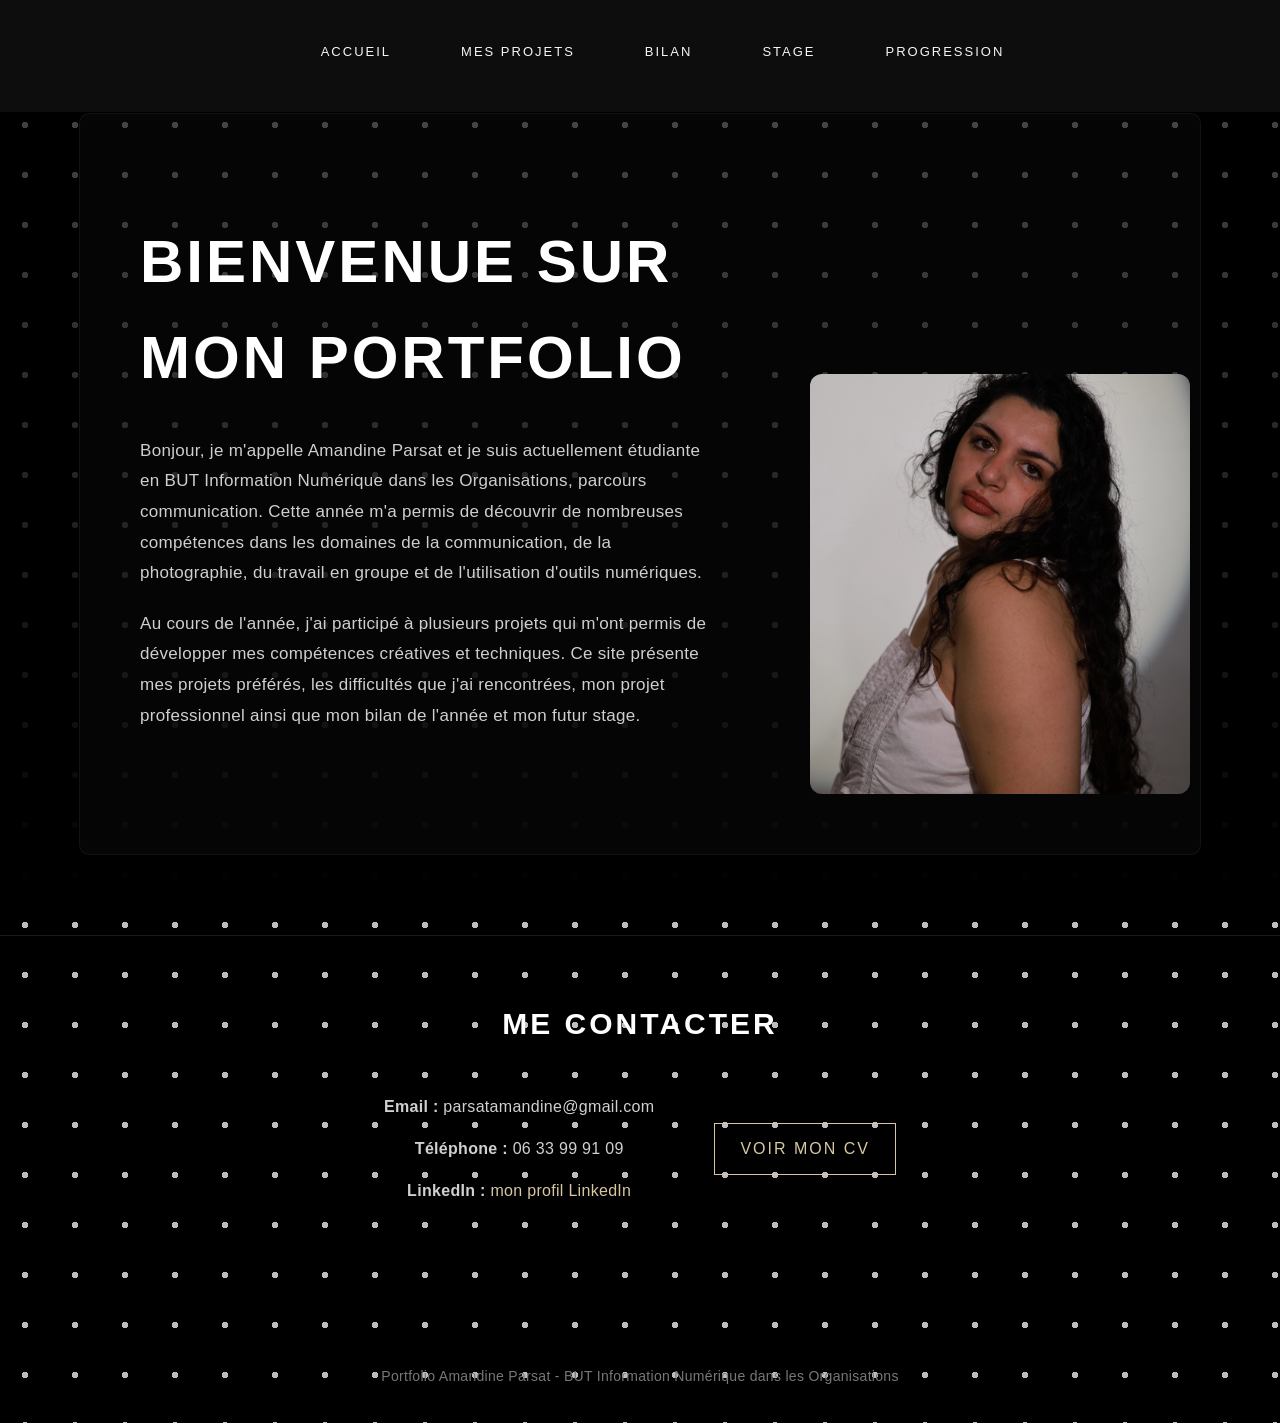
<file: index.html>
<!DOCTYPE html>
<html lang="fr">

<head>
<meta charset="UTF-8">
<title>Portfolio - Accueil</title>
<link rel="stylesheet" href="style.css">
</head>

<body>

<!-- Navigation -->
<nav>
<ul>
<li><a href="index.html">Accueil</a></li>
<li><a href="mesprojets.html">Mes Projets</a></li>
<li><a href="bilan.html">Bilan</a></li>
<li><a href="stage.html">Stage</a></li>
<li><a href="progession.html">Progression</a></li>
</ul>
</nav>

<div class="container">

<div class="intro">

<div class="intro-text">

<h1>Bienvenue sur mon portfolio</h1>

<p>
Bonjour, je m'appelle Amandine Parsat et je suis actuellement étudiante en BUT Information Numérique dans les Organisations, parcours communication.
Cette année m'a permis de découvrir de nombreuses compétences dans les domaines de la communication, de la photographie, du travail en groupe et de l'utilisation d'outils numériques.
</p>

<p>
Au cours de l'année, j'ai participé à plusieurs projets qui m'ont permis de développer mes compétences créatives et techniques.
Ce site présente mes projets préférés, les difficultés que j'ai rencontrées, mon projet professionnel ainsi que mon bilan de l'année et mon futur stage.
</p>

</div>

<img src="images/photodeamandine.jpg" alt="Photo de Amandine" class="intro-img">

</div>

</div> <!-- FIN DU CONTAINER -->


<!-- CONTACT (EN DEHORS !!!) -->
<div class="contact-section">

<h2 class="titre-contact">Me contacter</h2>

<div class="contact-container">

<div class="contact-infos">
<p><strong>Email :</strong> parsatamandine@gmail.com</p>
<p><strong>Téléphone :</strong> 06 33 99 91 09</p>
<p><strong>LinkedIn :</strong> 
<a href="https://www.linkedin.com/in/amandine-parsat-004002316/" target="_blank">mon profil LinkedIn</a>
</p>

</p>
</div>

<div>
<a href="images/CV Amandine Parsat (1).pdf" class="btn-cv">Voir mon CV</a>
</div>

</div>

</div>

</div>

</div>
</div>

</div>

<footer>
Portfolio Amandine Parsat - BUT Information Numérique dans les Organisations
</footer>

</body>
</html>
</file>
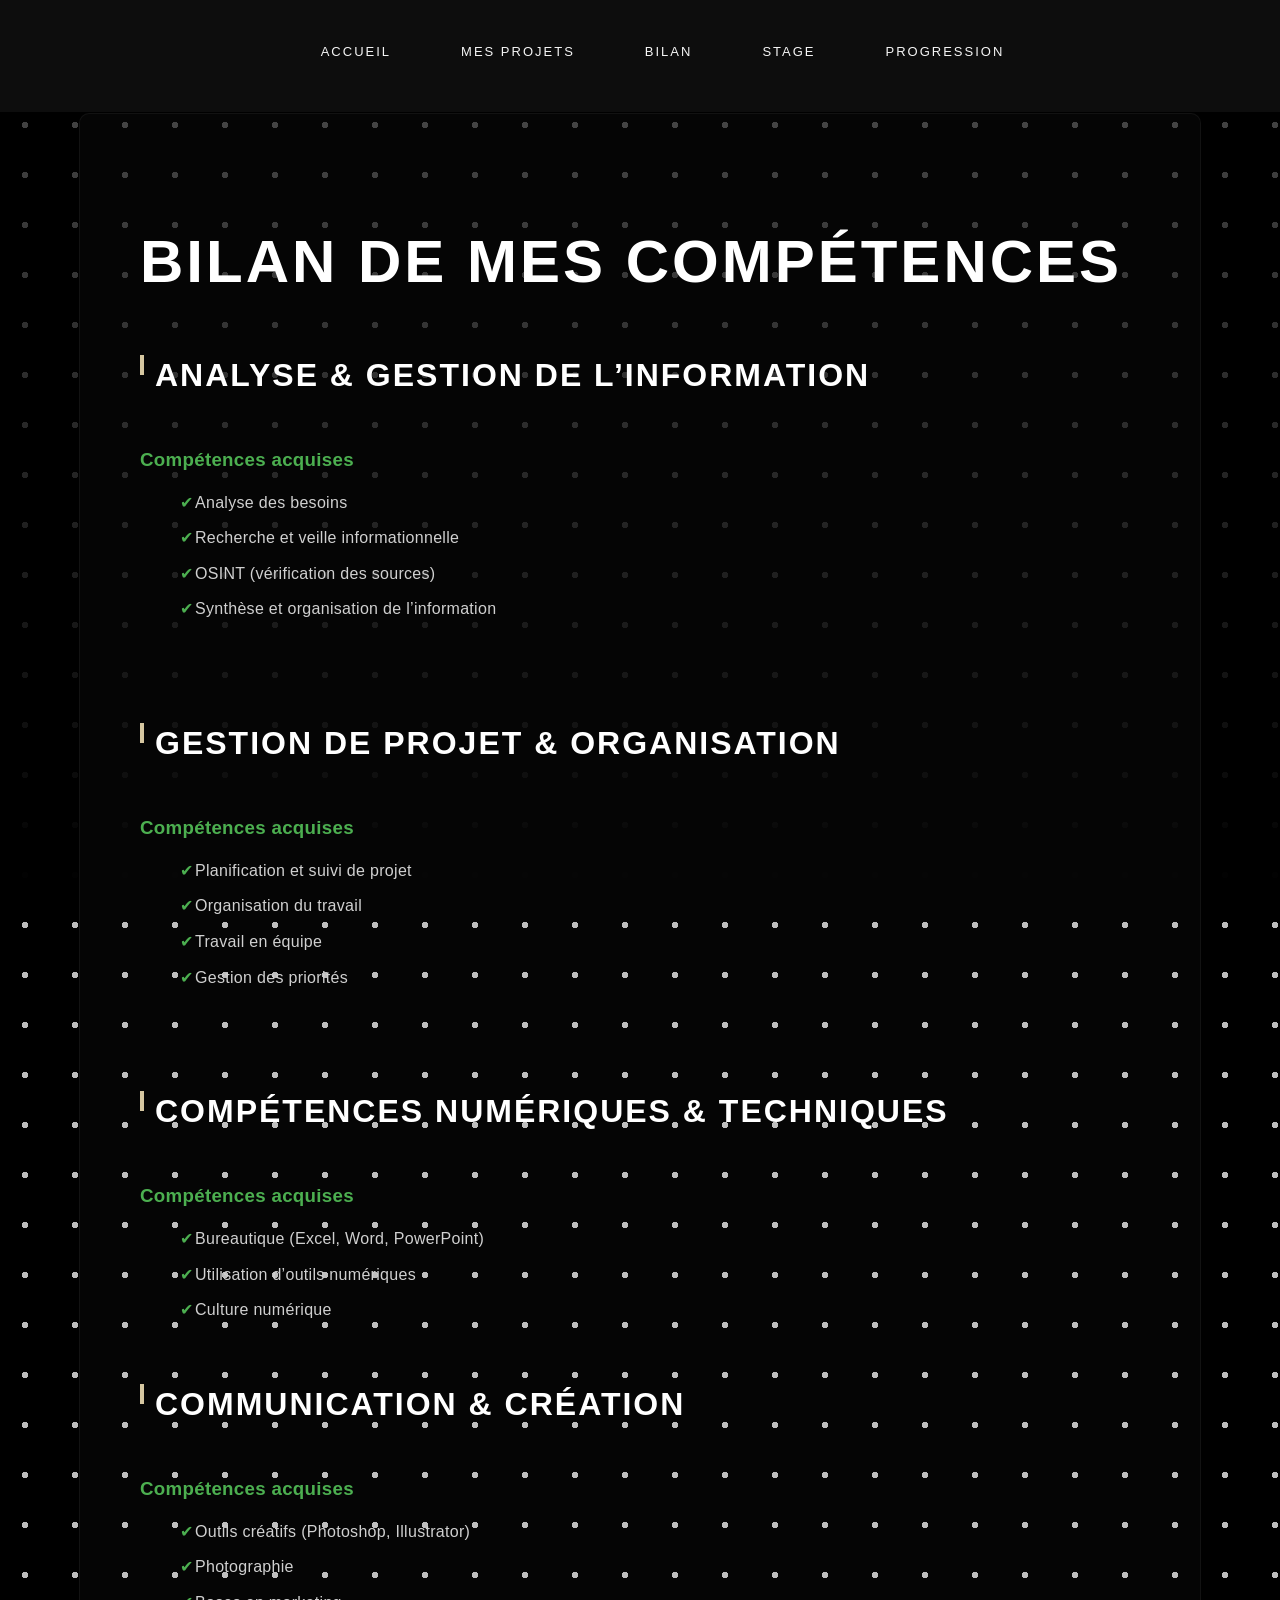
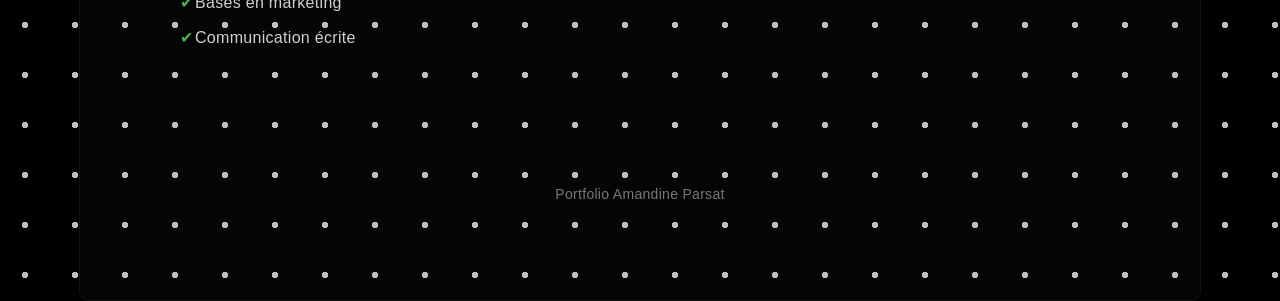
<file: bilan.html>
<!DOCTYPE html>
<html lang="fr">
<head>
<meta charset="UTF-8">
<title>Compétences</title>
<link rel="stylesheet" href="style.css">
</head>

<body class="competences-page">

<nav>
<ul>
<li><a href="index.html">Accueil</a></li>
<li><a href="mesprojets.html">Mes Projets</a></li>
<li><a href="bilan.html">Bilan</a></li>
<li><a href="stage.html">Stage</a></li>
<li><a href="progession.html">Progression</a></li>
</ul>
</nav>

<div class="container">

<h1 class="titre-principal">Bilan de mes compétences</h1>

<!-- 1 -->
<div class="bloc-competence">

<h2>Analyse & gestion de l’information</h2>

<div class="colonnes">

<div>
<h3 class="ok">Compétences acquises</h3>
<ul>
<li>Analyse des besoins</li>
<li>Recherche et veille informationnelle</li>
<li>OSINT (vérification des sources)</li>
<li>Synthèse et organisation de l’information</li>
</ul>
</div>

</div>

</div>

<!-- 2 -->
<div class="bloc-competence">

<h2>Gestion de projet & organisation</h2>

<div class="colonnes">

<div>
<h3 class="ok">Compétences acquises</h3>
<ul>
<li>Planification et suivi de projet</li>
<li>Organisation du travail</li>
<li>Travail en équipe</li>
<li>Gestion des priorités</li>
</ul>
</div>


</div>

</div>

<!-- 3 -->
<div class="bloc-competence">

<h2>Compétences numériques & techniques</h2>

<div class="colonnes">

<div>
<h3 class="ok">Compétences acquises</h3>
<ul>
<li>Bureautique (Excel, Word, PowerPoint)</li>
<li>Utilisation d’outils numériques</li>
<li>Culture numérique</li>


</div>

</div>

<!-- 4 -->
<div class="bloc-competence">

<h2>Communication & création</h2>

<div class="colonnes">

<div>
<h3 class="ok">Compétences acquises</h3>
<ul>
<li>Outils créatifs (Photoshop, Illustrator)</li>
<li>Photographie</li>
<li>Bases en marketing</li>
<li>Communication écrite</li>
</ul>
</div>


</div>

</div>

</div>


<footer>
Portfolio Amandine Parsat
</footer>

</body>
</html>
</file>
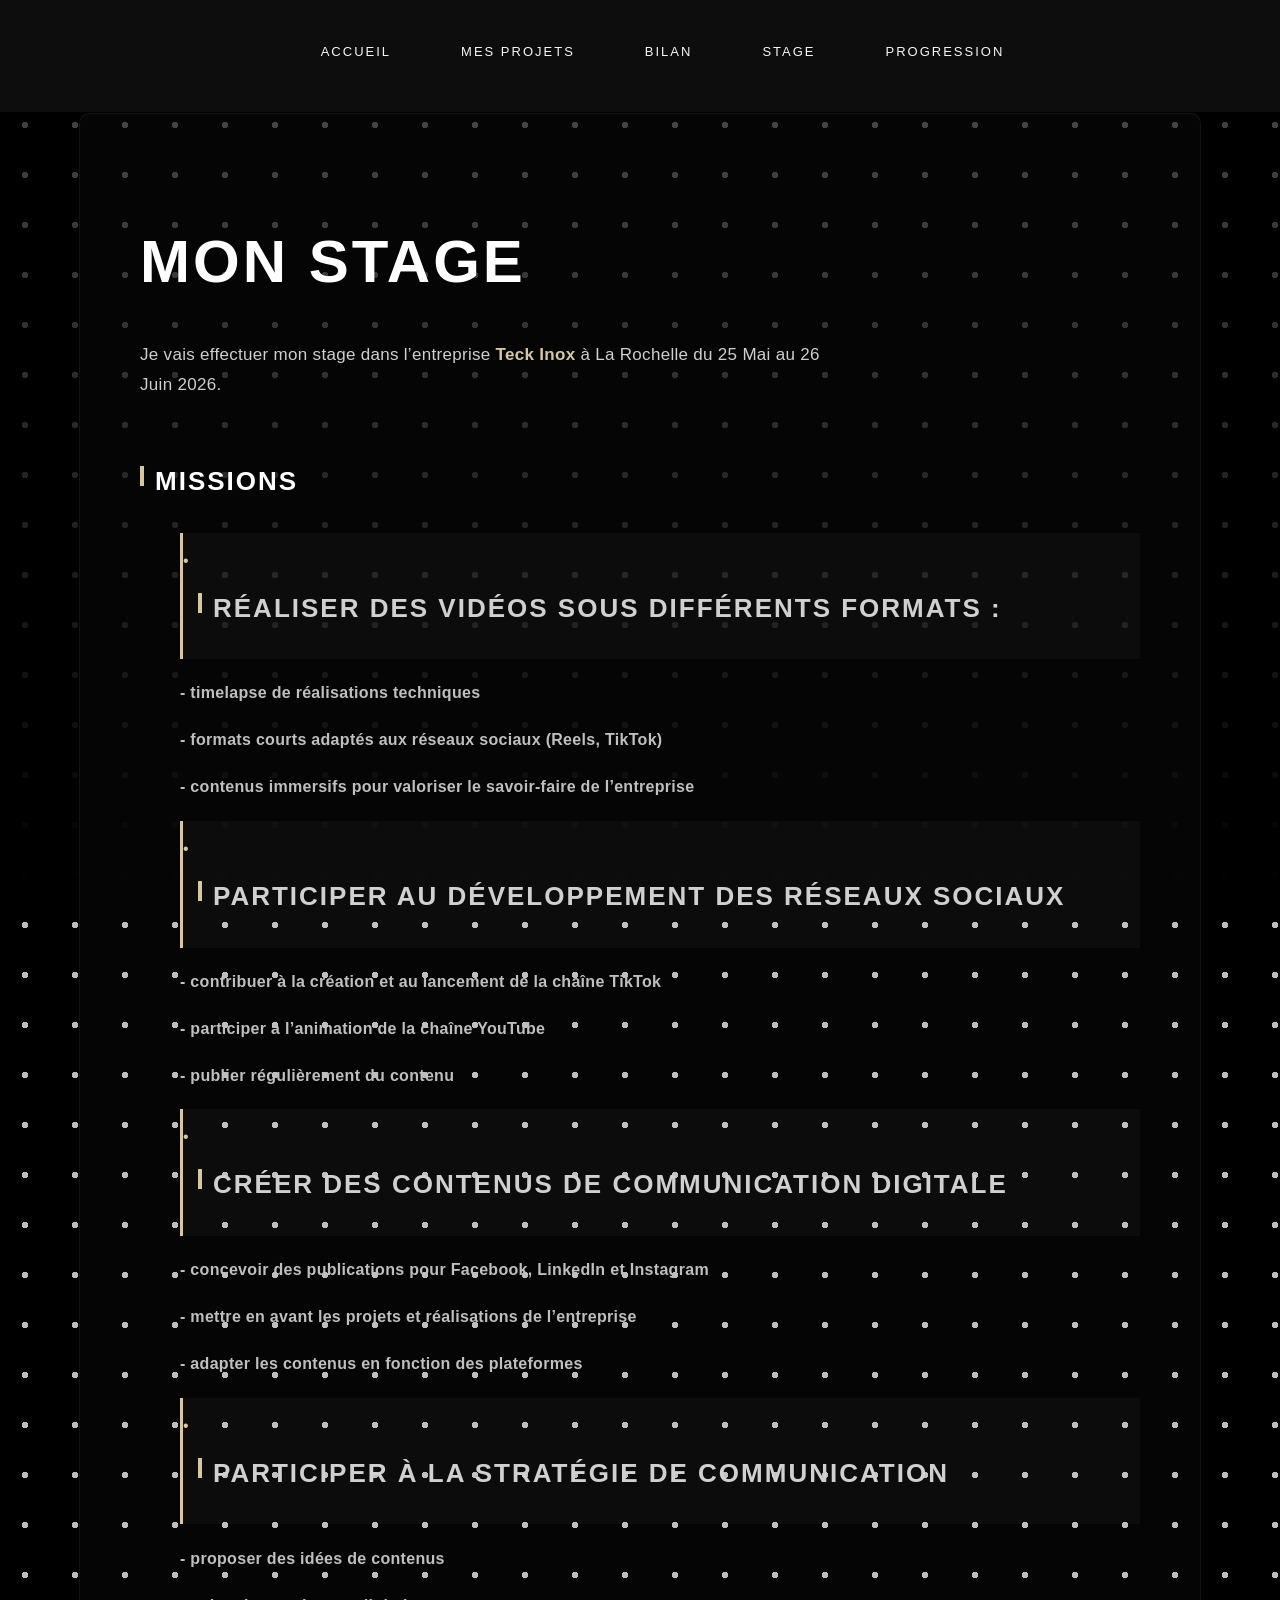
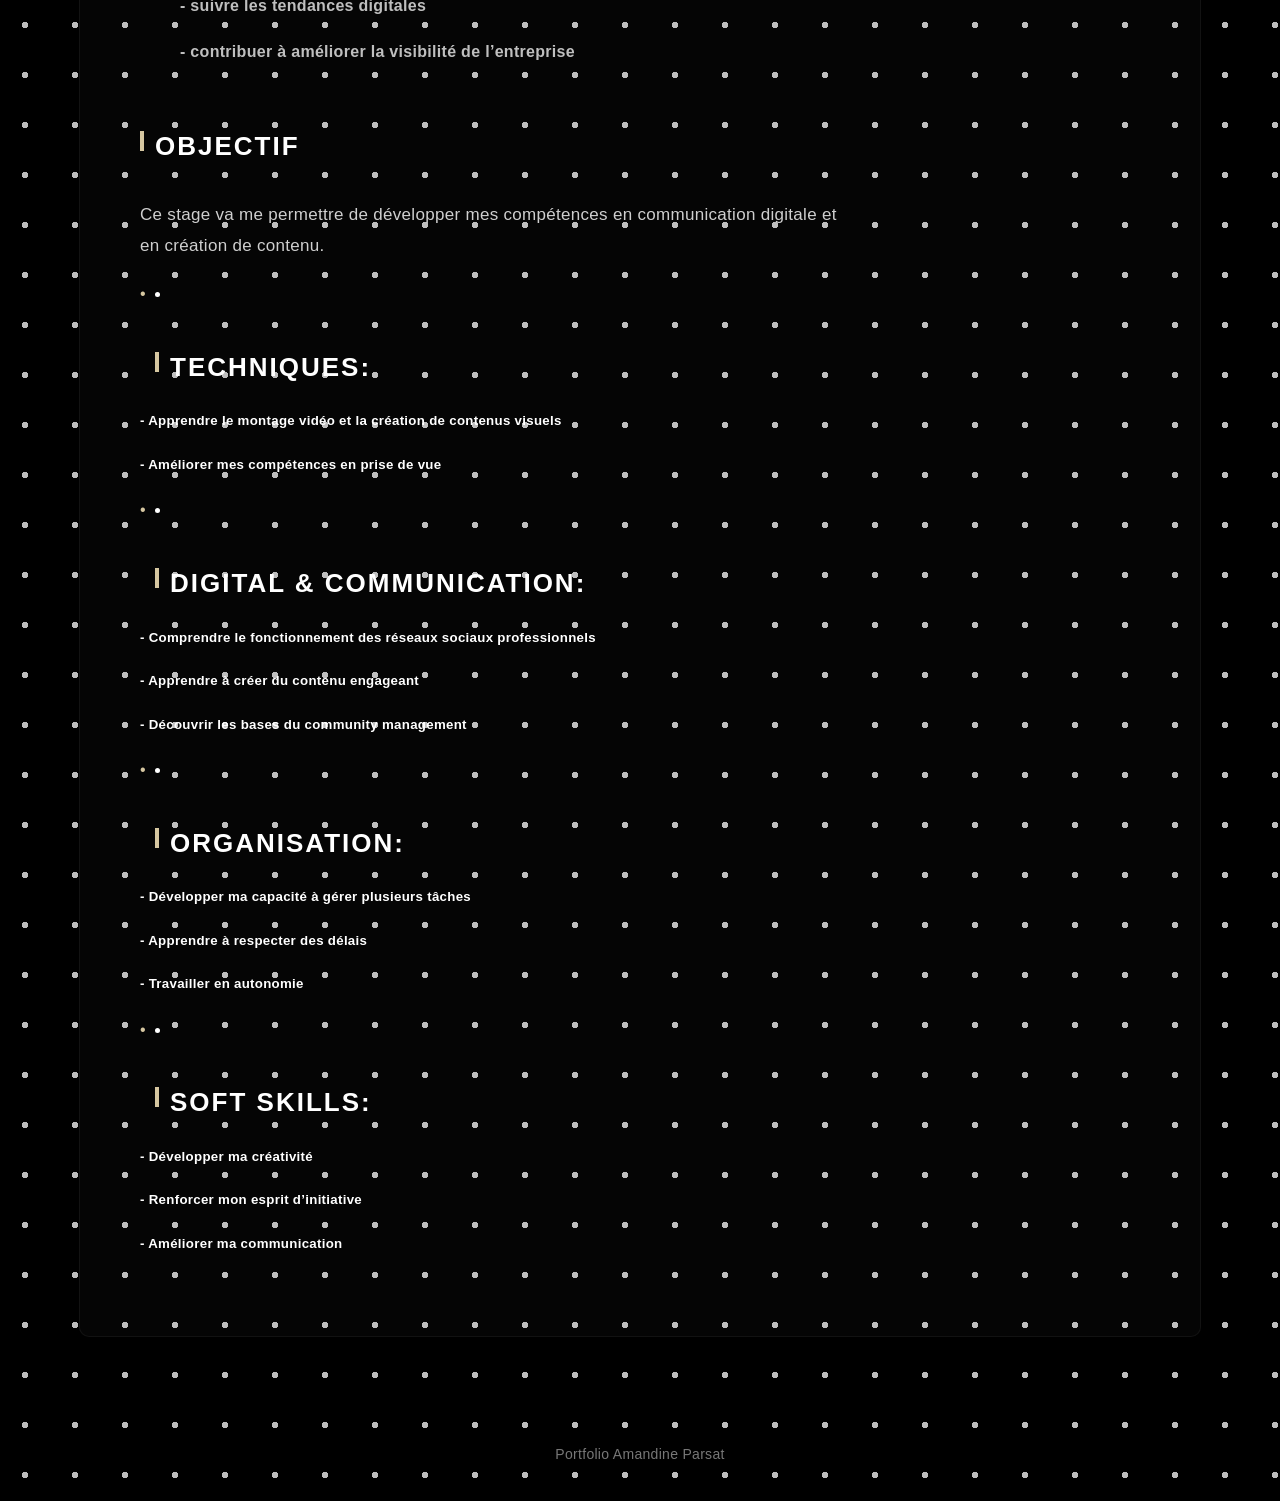
<file: stage.html>
<!DOCTYPE html>
<html lang="fr">
<head>
<meta charset="UTF-8">
<title>Stage</title>
<link rel="stylesheet" href="style.css">
</head>

<body>

<nav>
<ul>
<li><a href="index.html">Accueil</a></li>
<li><a href="mesprojets.html">Mes Projets</a></li>
<li><a href="bilan.html">Bilan</a></li>
<li><a href="stage.html">Stage</a></li>
<li><a href="progession.html">Progression</a></li>
</ul>
</nav>

<div class="container">

<div class="bloc">

<h1 class="titre-principal">Mon stage</h1>

<p>
Je vais effectuer mon stage dans l’entreprise <span class="highlight">Teck Inox</span> à La Rochelle du 25 Mai au 26 Juin 2026.
</p>

</div>

<div class="bloc reveal">

<h2 class="titre-section">Missions</h2>

<ul class="missions">
<li> <h2>Réaliser des vidéos sous différents formats :</li></h2>
<h4> - timelapse de réalisations techniques</h4>
<h4> - formats courts adaptés aux réseaux sociaux (Reels, TikTok)</h4>
<h4> - contenus immersifs pour valoriser le savoir-faire de l’entreprise</h4>

<li><h2>Participer au développement des réseaux sociaux</li></h2>
<h4> - contribuer à la création et au lancement de la chaîne TikTok </h4>
<h4> - participer à l’animation de la chaîne YouTube </h4>
<h4> - publier régulièrement du contenu</h4>

<li><h2>Créer des contenus de communication digitale</li></h2>
<h4> - concevoir des publications pour Facebook, LinkedIn et Instagram</h4>
<h4> - mettre en avant les projets et réalisations de l’entreprise</h4>
<h4> - adapter les contenus en fonction des plateformes</h4>

<li><h2>Participer à la stratégie de communication</li></h2>
<h4> - proposer des idées de contenus</h4>
<h4> - suivre les tendances digitales</h4>
<h4> - contribuer à améliorer la visibilité de l’entreprise</h4>
</ul>

</div>

<div class="bloc reveal">

<h2 class="titre-section">Objectif</h2>

<p>
Ce stage va me permettre de développer mes compétences en communication digitale et en création de contenu.
</p>
<li> <h2>Techniques:</li></h2>
<h5> - Apprendre le montage vidéo et la création de contenus visuels </h5>
<h5> - Améliorer mes compétences en prise de vue</h5>

<li> <h2>Digital & communication:</li></h2>
<h5> - Comprendre le fonctionnement des réseaux sociaux professionnels </h5>
<h5> - Apprendre à créer du contenu engageant</h5>
<h5> - Découvrir les bases du community management</h5>

<li> <h2>Organisation:</li></h2>
<h5> - Développer ma capacité à gérer plusieurs tâches</h5>
<h5> - Apprendre à respecter des délais</h5>
<h5> - Travailler en autonomie</h5>

<li> <h2>Soft skills:</li></h2>
<h5> - Développer ma créativité</h5>
<h5> - Renforcer mon esprit d’initiative</h5>
<h5> - Améliorer ma communication</h5> 


</div>

</div>

<footer>
Portfolio Amandine Parsat
</footer>

</body>
</html>
</file>
<file: style.css>
/* =========================
FOND POIS PROPRE
========================= */

body{
margin:0;
background-color:#000;

/* pois */
background-image: radial-gradient(circle, rgba(255, 255, 255, 0.74) 3px, transparent 2px);

/* taille du motif */
background-size:50px 50px;

/* répétition sur toute la page */
background-repeat:repeat;
}

/* =========================
GLOBAL
========================= */


body{
font-family: "Helvetica Neue", Arial, sans-serif;
color:#ffffff;
line-height:1.6;
letter-spacing:0.3px;

/* FOND NOIR */
background-color:#000;

/* ANIMATION */
animation:moveDots 25s linear infinite;
}


/* =========================
NAVIGATION
========================= */


nav{
background:#0d0d0d;
padding:22px 0;
border-bottom:1px solid #000000;
position:sticky;
top:0;
}


nav ul{
display:flex;
justify-content:center;
gap:45px;
list-style:none;
}


nav a{
color:#f5f5f5;
text-decoration:none;
font-size:13px;
letter-spacing:2px;
text-transform:uppercase;
font-weight:500;
position:relative;
transition:0.3s;
}


nav a::after{
content:"";
position:absolute;
width:0;
height:2px;
left:0;
bottom:-6px;
background:#d6c7a1;
transition:0.3s;
}


nav a:hover::after{
width:100%;
}


/* =========================
CONTAINER
========================= */


.container{
width:85%;
max-width:1200px;
margin:auto;
padding:90px 0;
}


/* =========================
INTRO (texte + photo)
========================= */


.intro{
display:flex;
align-items:flex-start;
gap:50px;
}


.intro-text{
flex:1;
}


.intro-img{
width: 900px;      /* taille plus grande */
height:900px;
object-fit:cover;
border-radius:200px;
margin-top:200px;
}


/* =========================
TITRES
========================= */


h1{
font-size:60px;
font-weight:800;
letter-spacing:3px;
margin-bottom:30px;
text-transform:uppercase;
}


h2{
font-size:26px;
margin-bottom:15px;
text-transform:uppercase;
letter-spacing:2px;
}

p{
color:#bfbfbf;
font-size:16px;
margin-bottom:20px;
max-width:700px;
}

/* =========================
PROJECT GRID
========================= */


.projects-grid{
display:grid;
grid-template-columns:1fr 1fr;
gap:40px;
margin-top:40px;
}

/* =========================
CARDS
========================= */

.intro{
display:flex;
align-items:flex-start;
justify-content:space-between;
gap:40px;
}


.intro-text{
max-width:700px;
}


.intro-img{
width:300px;
height:300px;
object-fit:cover;
border-radius:100px;
margin-left:auto;
}

.card{
background:#121212;
padding:40px;
border-radius:8px;
border:1px solid #000000;
transition:all 0.35s ease;
}


.card:hover{
transform:translateY(-10px);
box-shadow:0 15px 35px rgba(0,0,0,0.5);
}

/* =========================
BUTTON
========================= */


.button{
display:inline-block;
margin-top:20px;
padding:12px 30px;
border-radius:4px;
border:1px solid #d6c7a1;
color:#d6c7a1;
text-decoration:none;
font-size:13px;
letter-spacing:2px;
text-transform:uppercase;
transition:0.3s;
}


.button:hover{
background:#d6c7a1;
color:#0d0d0d;
}


/* =========================
LISTES
========================= */

ul{
margin-left:20px;
color:#bfbfbf;
}

li{
margin-bottom:8px;
}

/* =========================
FOOTER
========================= */

footer{
border-top:1px solid #000000;
text-align:center;
padding:35px;
font-size:14px;
color:#777;
margin-top:70px;
}

/* =========================
RESPONSIVE
========================= */
@media(max-width:900px){
.intro{
flex-direction:column;
}
.projects-grid{
grid-template-columns:1fr;
}
h1{
font-size:40px;
}
.container{
width:90%;
}
nav ul{
flex-direction:column;
gap:15px;
}
}

/* =========================
PAGE PROJET PRO
========================= */

.container{
max-width:1000px;
}

/* Bloc principal */
.container p{
font-size:17px;
color:#cfcfcf;
line-height:1.8;
}

/* Sections */
.container h2{
margin-top:40px;
position:relative;
padding-left:15px;
}

/* petite barre élégante à gauche */
.container h2::before{
content:"";
position:absolute;
left:0;
top:5px;
width:4px;
height:20px;
background:#d6c7a1;
}

/* Liste stylée */
.container ul{
margin-top:15px;
padding-left:20px;
}

.container li{
margin-bottom:10px;
position:relative;
padding-left:15px;
}

/* petit point design */
.container li::before{
content:"•";
position:absolute;
left:0;
color:#d6c7a1;
}

/* bloc effet carte discret */
.container{
background:rgba(255,255,255,0.02);
padding:60px;
border-radius:10px;
border:1px solid rgba(255,255,255,0.05);
}

/* =========================
PAGE PROJET PRO - ULTRA DESIGN
========================= */

.projet-page{
background:linear-gradient(180deg,#000,#0a0a0a);
color:#fff;
}

/* container spacing */
.projet-page .container{
max-width:1100px;
}

/* blocs */
.projet-page .bloc{
background:rgba(255,255,255,0.03);
backdrop-filter:blur(10px);
padding:50px;
border-radius:15px;
border:1px solid rgba(255,255,255,0.08);
margin-bottom:40px;
transition:0.5s;
position:relative;
overflow:hidden;
}

/* effet glow */
.projet-page .bloc::before{
content:"";
position:absolute;
top:0;
left:-100%;
width:100%;
height:100%;
background:linear-gradient(120deg,transparent,rgba(255,255,255,0.1),transparent);
transition:0.6s;
}

.projet-page .bloc:hover::before{
left:100%;
}

/* hover bloc */
.projet-page .bloc:hover{
transform:translateY(-10px) scale(1.02);
box-shadow:0 20px 50px rgba(0,0,0,0.8);
}

/* titre principal */
.projet-page .titre-principal{
font-size:60px;
font-weight:900;
letter-spacing:3px;
margin-bottom:25px;
transition:0.4s;
}

/* effet gradient texte */
.projet-page .titre-principal:hover{
background:linear-gradient(90deg,#d6c7a1,#ffffff);
-webkit-text-fill-color:transparent;
transform:scale(1.1);
}

/* titres sections */
.projet-page .titre-section{
font-size:24px;
letter-spacing:3px;
margin-bottom:20px;
position:relative;
display:inline-block;
transition:0.4s;
}

/* ligne animée */
.projet-page .titre-section::after{
content:"";
position:absolute;
left:0;
bottom:-6px;
width:0;
height:2px;
background:#d6c7a1;
transition:0.4s;
}

/* hover titre */
.projet-page .titre-section:hover{
transform:scale(1.1);
color:#d6c7a1;
}

.projet-page .titre-section:hover::after{
width:100%;
}

/* texte */
.projet-page p{
color:#cfcfcf;
line-height:1.8;
font-size:16px;
}

/* liste */
.projet-page li{
margin-bottom:12px;
position:relative;
padding-left:20px;
transition:0.3s;
}

.projet-page li:hover{
transform:translateX(8px);
color:#fff;
}

/* bullet design */
.projet-page li::before{
content:"▸";
position:absolute;
left:0;
color:#d6c7a1;
}

/* animation apparition */
.reveal{
opacity:0;
transform:translateY(40px);
animation:fadeUp 1s ease forwards;
}

.reveal:nth-child(2){ animation-delay:0.2s; }
.reveal:nth-child(3){ animation-delay:0.4s; }

@keyframes fadeUp{
to{
opacity:1;
transform:translateY(0);
}
}
.bilan-page{
background:linear-gradient(180deg,#000,#050505);
color:#fff;
}

/* blocs */
.bilan-page .bloc{
background:rgba(255,255,255,0.03);
padding:50px;
border-radius:15px;
border:1px solid rgba(255,255,255,0.08);
margin-bottom:40px;
transition:0.5s;
position:relative;
}

/* effet hover */
.bilan-page .bloc:hover{
transform:translateY(-8px);
box-shadow:0 20px 40px rgba(0,0,0,0.8);
}

/* titre principal */
.bilan-page .titre-principal{
font-size:55px;
font-weight:900;
margin-bottom:20px;
letter-spacing:2px;
transition:0.4s;
}

.bilan-page .titre-principal:hover{
color:#d6c7a1;
transform:scale(1.05);
}

/* titres sections */
.bilan-page .titre-section{
font-size:24px;
letter-spacing:2px;
margin-bottom:20px;
position:relative;
display:inline-block;
}

/* ligne stylée */
.bilan-page .titre-section::after{
content:"";
position:absolute;
left:0;
bottom:-5px;
width:40%;
height:2px;
background:#d6c7a1;
transition:0.3s;
}

.bilan-page .titre-section:hover::after{
width:100%;
}

/* listes */
.liste li{
margin-bottom:12px;
padding-left:20px;
position:relative;
transition:0.3s;
}

/* positif */
.liste li::before{
content:"✔";
position:absolute;
left:0;
color:#4CAF50;
}

/* négatif */
.negatif li::before{
content:"✖";
color:#ff4d4d;
}

/* effet hover */
.liste li:hover{
transform:translateX(10px);
color:#fff;
}

/* animation apparition */
.reveal{
opacity:0;
transform:translateY(40px);
animation:fadeUp 1s ease forwards;
}

.reveal:nth-child(2){ animation-delay:0.2s; }
.reveal:nth-child(3){ animation-delay:0.4s; }

@keyframes fadeUp{
to{
opacity:1;
transform:translateY(0);
}
}
/* =========================
PAGE STAGE - DESIGN PREMIUM
========================= */

.stage-page{
background:linear-gradient(180deg,#000,#070707);
color:#fff;
}

/* blocs */
.stage-page .bloc{
background:rgba(255,255,255,0.03);
padding:50px;
border-radius:15px;
border:1px solid rgba(255,255,255,0.08);
margin-bottom:40px;
transition:0.5s;
position:relative;
overflow:hidden;
}

/* effet lumière */
.stage-page .bloc::before{
content:"";
position:absolute;
top:0;
left:-100%;
width:100%;
height:100%;
background:linear-gradient(120deg,transparent,rgba(214,199,161,0.2),transparent);
transition:0.6s;
}

.stage-page .bloc:hover::before{
left:100%;
}

/* hover */
.stage-page .bloc:hover{
transform:translateY(-10px);
box-shadow:0 25px 60px rgba(0,0,0,0.9);
}

/* titre principal */
.stage-page .titre-principal{
font-size:60px;
font-weight:900;
margin-bottom:20px;
letter-spacing:3px;
transition:0.4s;
}

.stage-page .titre-principal:hover{
color:#d6c7a1;
transform:scale(1.08);
}

/* titres sections */
.stage-page .titre-section{
font-size:24px;
letter-spacing:2px;
margin-bottom:20px;
position:relative;
display:inline-block;
}

/* ligne animée */
.stage-page .titre-section::after{
content:"";
position:absolute;
left:0;
bottom:-5px;
width:0;
height:2px;
background:#d6c7a1;
transition:0.4s;
}

.stage-page .titre-section:hover::after{
width:100%;
}

/* highlight entreprise */
.highlight{
color:#d6c7a1;
font-weight:bold;
}

/* missions stylées */
.missions li{
margin-bottom:15px;
padding:15px;
background:rgba(255,255,255,0.03);
border-left:3px solid #d6c7a1;
transition:0.3s;
}

/* hover missions */
.missions li:hover{
transform:translateX(10px);
background:rgba(255,255,255,0.06);
}

/* texte */
.stage-page p{
color:#cfcfcf;
line-height:1.8;
}

/* animation */
.reveal{
opacity:0;
transform:translateY(40px);
animation:fadeUp 1s ease forwards;
}

.reveal:nth-child(2){ animation-delay:0.2s; }
.reveal:nth-child(3){ animation-delay:0.4s; }

@keyframes fadeUp{
to{
opacity:1;
transform:translateY(0);
}
}
/* =========================
PAGE PROGRESSION - TIMELINE DESIGN
========================= */

.progression-page{
background:linear-gradient(180deg,#000,#050505);
color:#fff;
}

/* titre */
.progression-page .titre-principal{
font-size:55px;
font-weight:900;
margin-bottom:50px;
letter-spacing:2px;
transition:0.4s;
}

.progression-page .titre-principal:hover{
color:#cdce9e;
transform:scale(1.05);
}

/* timeline */
.timeline{
position:relative;
margin-left:20px;
padding-left:30px;
border-left:2px solid #e2e1b7;
}

/* étapes */
.etape{
margin-bottom:40px;
position:relative;
}

/* point timeline */
.etape::before{
content:"";
position:absolute;
left:-38px;
top:5px;
width:15px;
height:15px;
background:#cdce9e;
border-radius:50%;
box-shadow:0 0 10px #cdce9e;
}

/* titres étapes */
.etape h2{
font-size:22px;
margin-bottom:10px;
letter-spacing:2px;
}

/* texte */
.progression-page p{
color:#dadfb2;
line-height:1.8;
}

/* bloc avenir */
.progression-page .bloc{
background:rgba(255,255,255,0.03);
padding:40px;
border-radius:15px;
border:1px solid rgba(255,255,255,0.08);
margin-top:40px;
transition:0.4s;
}

/* hover bloc */
.progression-page .bloc:hover{
transform:translateY(-8px);
box-shadow:0 20px 40px rgba(0,0,0,0.8);
}

/* titre section */
.titre-section{
letter-spacing:2px;
margin-bottom:15px;
position:relative;
display:inline-block;
}



.titre-section:hover::after{
width:100%;
}

/* effet profondeur */
body::after{
content:"";
position:fixed;
top:0;
left:0;
width:100%;
height:100%;
background:linear-gradient(180deg,rgba(0,0,0,0.6),#000);
pointer-events:none;
z-index:-1;
}
@keyframes moveDots{
from{
background-position:0 0;
}
to{
background-position:0px 0px;
}
}
/* =========================
IMAGE À DROITE (PROJET)
========================= */

.flex{
display:flex;
align-items:center;
justify-content:space-between;
gap:40px;
}

/* texte */
.texte{
flex:1;
}

/* image */
.image-projet{
width:350px;
height:350px;
object-fit:cover;
border-radius:15px;
transition:0.4s;
}

/* effet hover */
.image-projet:hover{
transform:scale(1.05);
box-shadow:0 20px 40px rgba(0,0,0,0.7);
}
/* =========================
MOODBOARD
========================= */

.flex{
display:flex;
align-items:flex-start;
justify-content:space-between;
gap:30px;
}

/* texte */
.texte{
flex:1;
max-width:600px;
}

/* moodboard */
.moodboard{
display:grid;
grid-template-columns:repeat(3, 1fr);
gap:8px;
width:320px;

/* ALIGNEMENT AVEC TEXTE */
margin-left:0;
margin-right:auto;
}


/* images */
.moodboard img{
width:100%;
height:100px;
object-fit:cover;
border-radius:6px;
transition:0.3s;
}

/* hover */
.moodboard img:hover{
transform:scale(1.05);
}

/* style un peu asymétrique */
.moodboard img:nth-child(1){
grid-column:span 2;
height:120px;
}

.moodboard img:nth-child(5){
grid-column:span 2;
}


/* ALIGNEMENT COMPÉTENCES AVEC TEXTE */

.projet-page .bloc:last-child{
max-width:700px;
margin:40px auto 0 auto;
}
/* ALIGNEMENT PARFAIT AVEC LE TEXTE */

.projet-page .bloc:last-child{
max-width:700px;
margin-left:0;
margin-right:auto;
}
/* STYLE SPÉCIFIQUE AVENIR */

.progression-page .bloc{
position:relative;
overflow:hidden;
}

/* petite ligne glow en haut */
.progression-page .bloc::before{
content:"";
position:absolute;
top:0;
left:0;
width:100%;
height:2px;
background:linear-gradient(90deg,#0004ff,transparent);
opacity:0.6;
}

/* effet hover plus stylé */
.progression-page .bloc:hover{
transform:translateY(-10px) scale(1.01);
box-shadow:0 25px 50px rgba(0,0,0,0.9);
}
.titre-projet{
font-size:40px;
font-weight:900;
letter-spacing:3px;
margin-bottom:25px;
text-transform:uppercase;
position:relative;
display:inline-block;
}

/* effet ligne forte */
.titre-projet::after{
content:"";
position:absolute;
left:0;
bottom:-8px;
width:60%;
height:3px;
background:#d6c7a1;
}

/* bloc différent */
.bloc-projet{
border:1px solid rgba(214,199,161,0.3);
}

/* effet hover stylé */
.bloc-projet:hover{
box-shadow:0 20px 50px rgba(214,199,161,0.15);
transform:translateY(-8px);
}
/* =========================
TITRES IMPORTANTS
========================= */

.titre-important{
font-size:32px; /* plus gros */
font-weight:800;
letter-spacing:3px;
margin-top:50px;
margin-bottom:20px;
text-transform:uppercase;
position:relative;
display:inline-block;
}

/* ligne stylée dessous */
.titre-important::after{
content:"";
position:absolute;
left:0;
bottom:-8px;
width:50%;
height:3px;
background:#d6c7a1;
transition:0.3s;
}

/* effet hover */
.titre-important:hover{
color:#d6c7a1;
transform:scale(1.05);
}

.titre-important:hover::after{
width:100%;
}
/* POSITION IMAGE DANS LE TROU */

.moodboard img:nth-child(6){
grid-column: 3;
grid-row: 2;
}
/* =========================
PAGE PROJETS - VERSION DESIGNER
========================= */

.projets-page{
background:linear-gradient(180deg,#000,#050505);
color:#fff;
}

/* titre principal */
.projets-page .titre-principal{
font-size:60px;
font-weight:900;
letter-spacing:4px;
margin-bottom:80px;
text-transform:uppercase;
position:relative;
display:inline-block;
}

/* ligne design */
.projets-page .titre-principal::after{
content:"";
position:absolute;
left:0;
bottom:-10px;
width:60%;
height:3px;
background:#d6c7a1;
}

/* =========================
PAGE PROJETS - STYLE MINIMAL
========================= */

.projets-page{
background:linear-gradient(180deg,#000,#050505);
color:#fff;
}

/* conteneur */
.projets-page .container{
max-width:1100px;
margin:auto;
}

/* =========================
SECTION PROJET
========================= */

.projet-card{
display:flex;
align-items:flex-start;
justify-content:space-between;
gap:80px;
margin-bottom:140px;

/* SUPPRESSION TOTALE DES BLOCS */
background:none;
border:none;
box-shadow:none;
padding:0;
}

/* alternance */
.projet-card.reverse{
flex-direction:row-reverse;
}

/* =========================
TEXTE
========================= */

.projet-texte{
flex:1;
max-width:500px;
}

/* TITRE STYLE MAGAZINE */
.projet-texte h2{
font-size:42px;
font-weight:900;
letter-spacing:3px;
text-transform:uppercase;
line-height:1.2;
margin-bottom:25px;
}

/* paragraphes */
.projet-texte p{
font-size:16px;
line-height:1.9;
color:#d0d0d0;
margin-bottom:15px;
}

/* =========================
IMAGES
========================= */

.projet-img{
width:360px;
height:auto;
object-fit:contain;
border-radius:10px;
}

/* =========================
ANIMATION DOUCE
========================= */

.reveal{
opacity:0;
transform:translateY(40px);
animation:fadeUp 1s ease forwards;
}

@keyframes fadeUp{
to{
opacity:1;
transform:translateY(0);
}
}

/* =========================
RESPONSIVE
========================= */

@media(max-width:900px){

.projet-card{
flex-direction:column;
gap:30px;
margin-bottom:80px;
}

.projet-card.reverse{
flex-direction:column;
}

.projet-img{
width:100%;
max-width:400px;
}

.projet-texte{
max-width:100%;
}

.projet-texte h2{
font-size:32px;
}

}

.projet-card{
display:flex;
align-items:center; /* IMPORTANT → centre vertical */
justify-content:space-between;
gap:80px;
margin-bottom:140px;
}
.video-projet{
width:420px;
height:auto;
border-radius:12px;
margin-top:20px; /* petit ajustement visuel */
} 
/* structure texte + label */
.texte-label{
display:flex;
justify-content:space-between;
align-items:center; /* centre vertical */
gap:40px;
}

/* texte */
.texte{
flex:1;
max-width:400px;
}

/* image label */
.label-img{
width:160px;
height:auto;
border-radius:10px;
}
/* =========================
VIDEO PROJET 2
========================= */

.video-container{
margin-top:40px;
display:flex;
justify-content:center; /* centre la vidéo */
}

.video-container{
margin-top:50px;
margin-bottom:100px;
display:flex;
justify-content:center;
}

.video-container video{
width:65%;
max-width:750px;
border-radius:12px;
}
/* =========================
PROJET 2 - LAYOUT PROPRE
========================= */

/* conteneur global */
.projet-2{
margin-bottom:120px;
}

/* images côte à côte */
.images-projet{
display:flex;
justify-content:center;
gap:20px;
margin-bottom:30px;
flex-wrap:wrap;
}

/* images */
.images-projet img{
width:250px;
height:auto;
border-radius:10px;
object-fit:cover;
transition:0.3s;
}

/* hover */
.images-projet img:hover{
transform:scale(1.05);
}

/* texte */
.texte-projet{
max-width:700px;
margin:auto;
text-align:left;
}

.texte-projet p{
color:#d0d0d0;
line-height:1.8;
margin-bottom:15px;
}

/* vidéo */
.video-container{
margin-top:40px;
display:flex;
justify-content:center;
}

/* =========================
PAGE COMPETENCES
========================= */



/* blocs */
.bloc-competence{
margin-bottom:80px;
}

/* titres */
.bloc-competence h2{
font-size:32px;
letter-spacing:2px;
margin-bottom:25px;
text-transform:uppercase;
}

/* colonnes */
.colonnes{
display:flex;
gap:60px;
flex-wrap:wrap;
}

/* sous titres */
.ok{
color:#4CAF50;
margin-bottom:10px;
}

.ko{
color:#eca058;
margin-bottom:10px;
}

/* listes */
ul{
list-style:none;
padding-left:0;
}

ul li{
margin-bottom:10px;
padding-left:25px;
position:relative;
color:#d0d0d0;
}

/* ✔ compétences */
.ok + ul li::before{
content:"✔";
position:absolute;
left:0;
color:#4CAF50;
}

/* ✖ à améliorer */
.ameliorer li::before{
content:"✖";
position:absolute;
left:0;
color:#eca058;
}

/* hover effet */
ul li:hover{
transform:translateX(8px);
transition:0.3s;
color:#fff;
}

/* responsive */
@media(max-width:900px){

.colonnes{
flex-direction:column;
gap:20px;
}

}
/* =========================
SECTION CONTACT
========================= */

.contact-section{
margin-top:100px;
padding-top:40px;
border-top:1px solid rgba(255,255,255,0.1);
}

/* titre */
.titre-contact{
font-size:30px;
letter-spacing:3px;
text-transform:uppercase;
margin-bottom:30px;
}

/* container */
.contact-container{
display:flex;
justify-content:space-between;
align-items:center;
gap:40px;
flex-wrap:wrap;
}

/* infos */
.contact-infos p{
margin-bottom:10px;
color:#d0d0d0;
}

/* lien */
.contact-infos a{
color:#d6c7a1;
text-decoration:none;
}

.contact-infos a:hover{
text-decoration:underline;
}

/* bouton CV */
.btn-cv{
display:inline-block;
padding:12px 30px;
border:1px solid #d6c7a1;
color:#d6c7a1;
text-decoration:none;
letter-spacing:2px;
text-transform:uppercase;
transition:0.3s;
}

/* hover */
.btn-cv:hover{
background:#d6c7a1;
color:#000;
}

html, body{
height:100%;
}

body{
display:flex;
flex-direction:column;
}
/* =========================
FIX CONTACT EN BAS
========================= */

.contact-section{
margin-top:80px;
padding:40px 0;
border-top:1px solid rgba(255,255,255,0.1);
width:100%;
}

.contact-container{
display:flex;
justify-content:center; /* centre tout */
align-items:center;
gap:60px; /* espace entre les blocs */
flex-wrap:wrap;
text-align:center;
}

/* texte */
.contact-infos p{
margin-bottom:10px;
color:#d0d0d0;
}

/* bouton */
.btn-cv{
padding:12px 25px;
border:1px solid #d6c7a1;
color:#d6c7a1;
text-decoration:none;
transition:0.3s;
}

.btn-cv:hover{
background:#d6c7a1;
color:#000;
}
.contact-infos{
text-align:center;
}
.titre-contact{
text-align:center;
}
/* =========================
IMAGE PLUS GRANDE (ACCUEIL)
========================= */

.intro{
align-items:stretch !important;
}

.intro-img{
width:380px !important;
height:100% !important;
max-height:420px;
object-fit:cover;
border-radius:12px;
}
/* =========================
IMAGE PLUS À DROITE
========================= */

.intro-img{
margin-left:auto !important; /* pousse l'image à droite */
margin-right:90;
}
.intro-img{
margin-left:auto !important;
transform:translateX(50px); /* décale encore un peu */
}
/* =========================
POIS PAGE PROJETS
========================= */

body.projets-page{
background-color:#000;
background-image: radial-gradient(circle, rgba(255, 255, 255, 0.74) 3px, transparent 2px);
background-size:50px 50px;
background-repeat:repeat;
}
</file>
